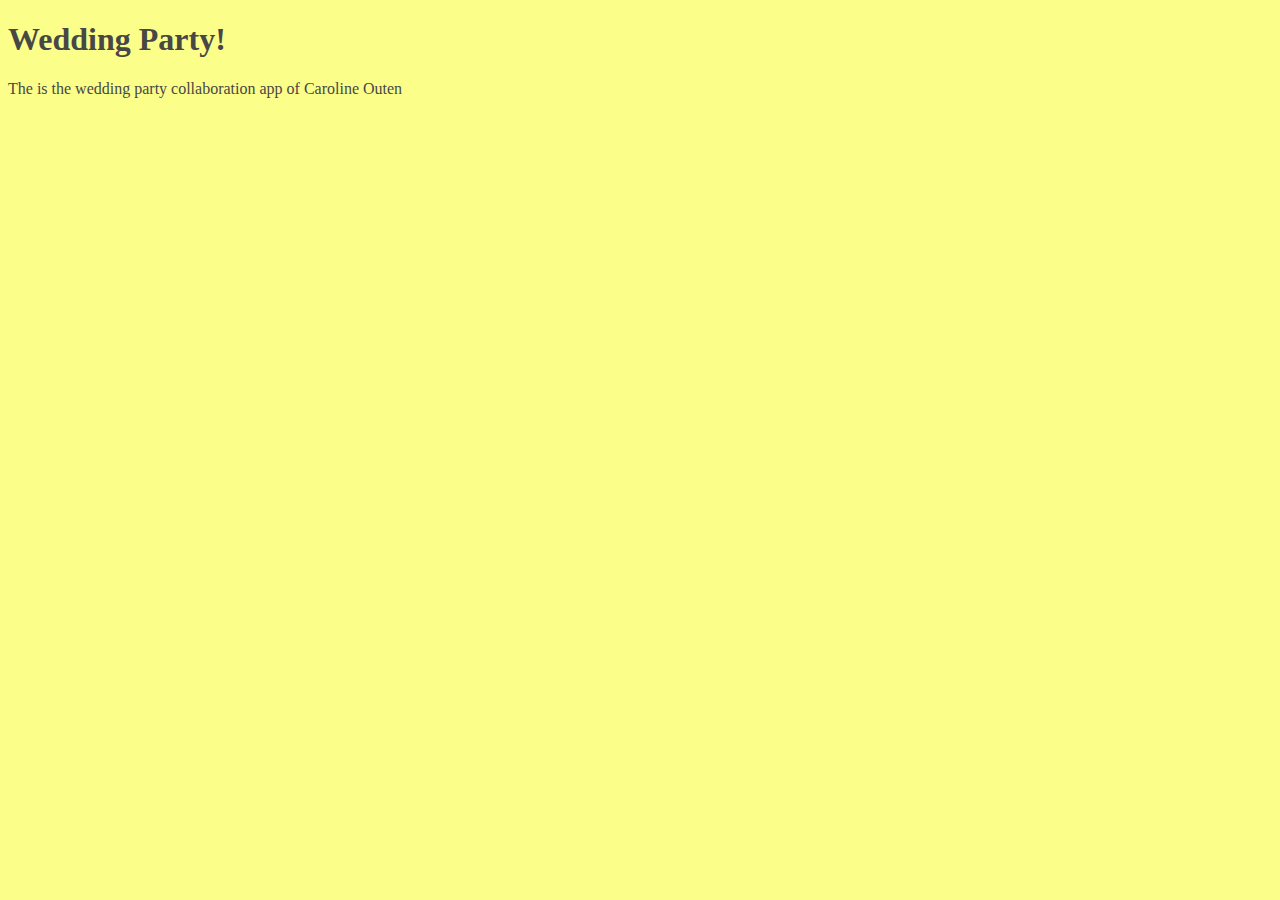
<file: unit_1/index.html>
<!DOCTYPE html>
<html>
<head>
	<link rel="stylesheet" type="text/css" href="css/style.css">
	<title></title>
</head>
<body>
	<h1>Wedding Party!</h1>
	<p>The is the wedding party collaboration app of Caroline Outen</p>

</body>
</html>
</file>
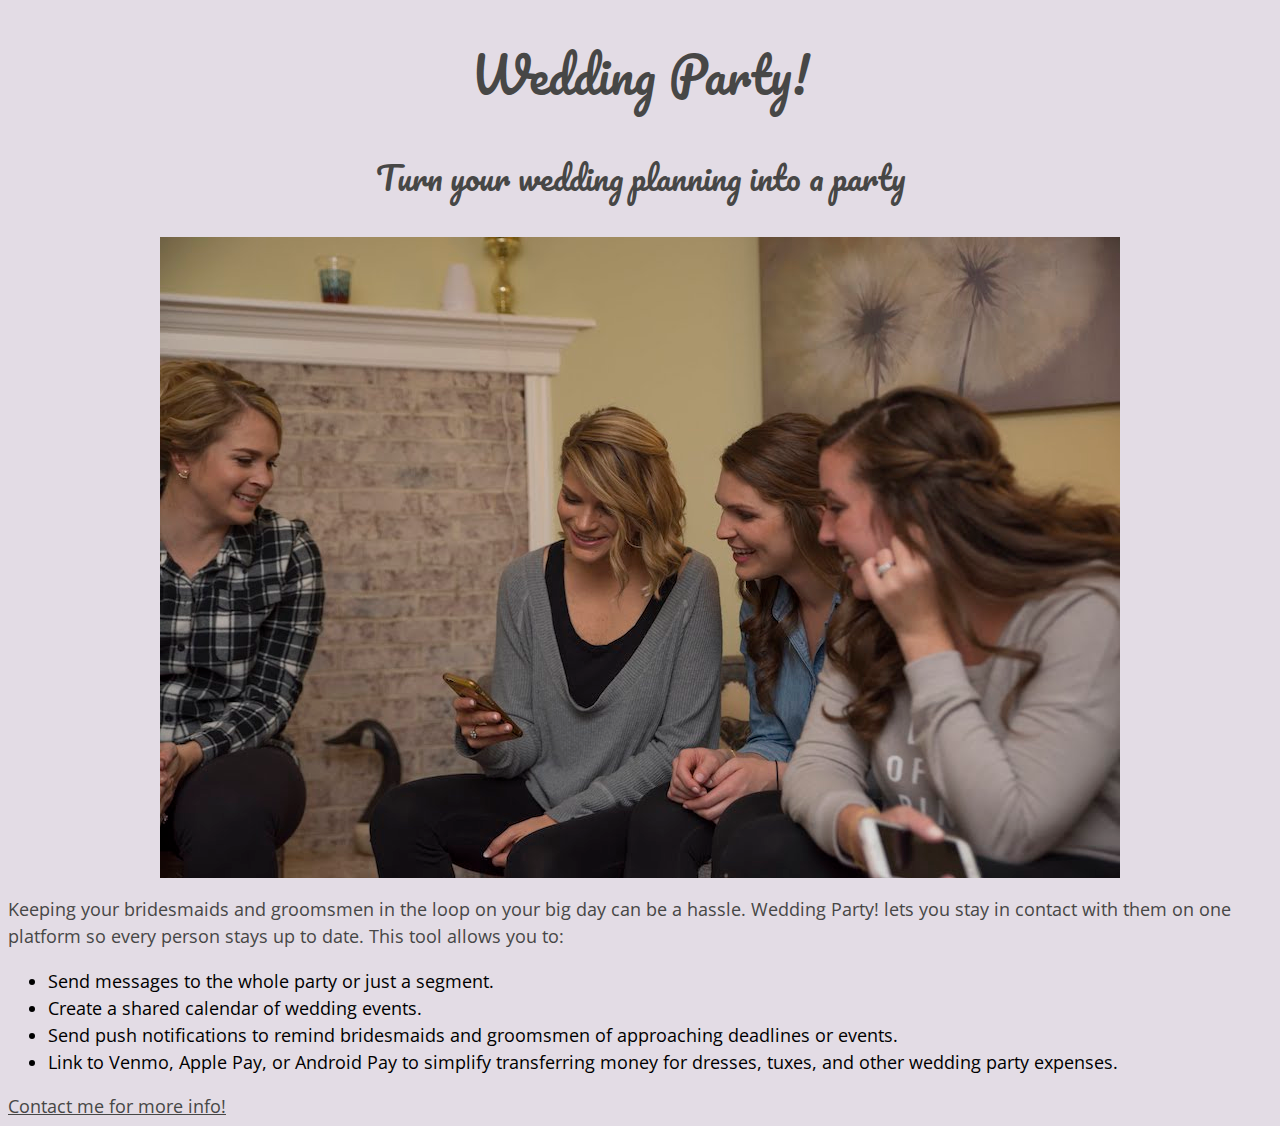
<file: unit_3/index.html>
<!DOCTYPE html>
<html>
<head>
	<link rel="stylesheet" type="text/css" href="css/style.css">
	<title>Wedding Party!</title>
</head>
<body>
	<h1>Wedding Party!</h1>
	<h3 id="slogan">Turn your wedding planning into a party</h3>
	<img src="images/BridalPartywPhone.jpg" alt="Wedding party" title="Wedding Party">
	<p>Keeping your bridesmaids and groomsmen in the loop on your big day can be a hassle. Wedding Party! lets you stay in contact with them on one platform so every person stays up to date. This tool allows you to:</p>
		<ul>
			<li>Send messages to the whole party or just a segment.</li>
			<li>Create a shared calendar of wedding events.</li>
			<li>Send push notifications to remind bridesmaids and groomsmen of approaching deadlines or events.</li>
			<li>Link to Venmo, Apple Pay, or Android Pay to simplify transferring money for dresses, tuxes, and other wedding party expenses.</li>
		</ul>
		<a href="mailto:caroline.outen@gmail.com">Contact me for more info!</a>

</body>
</html>
</file>
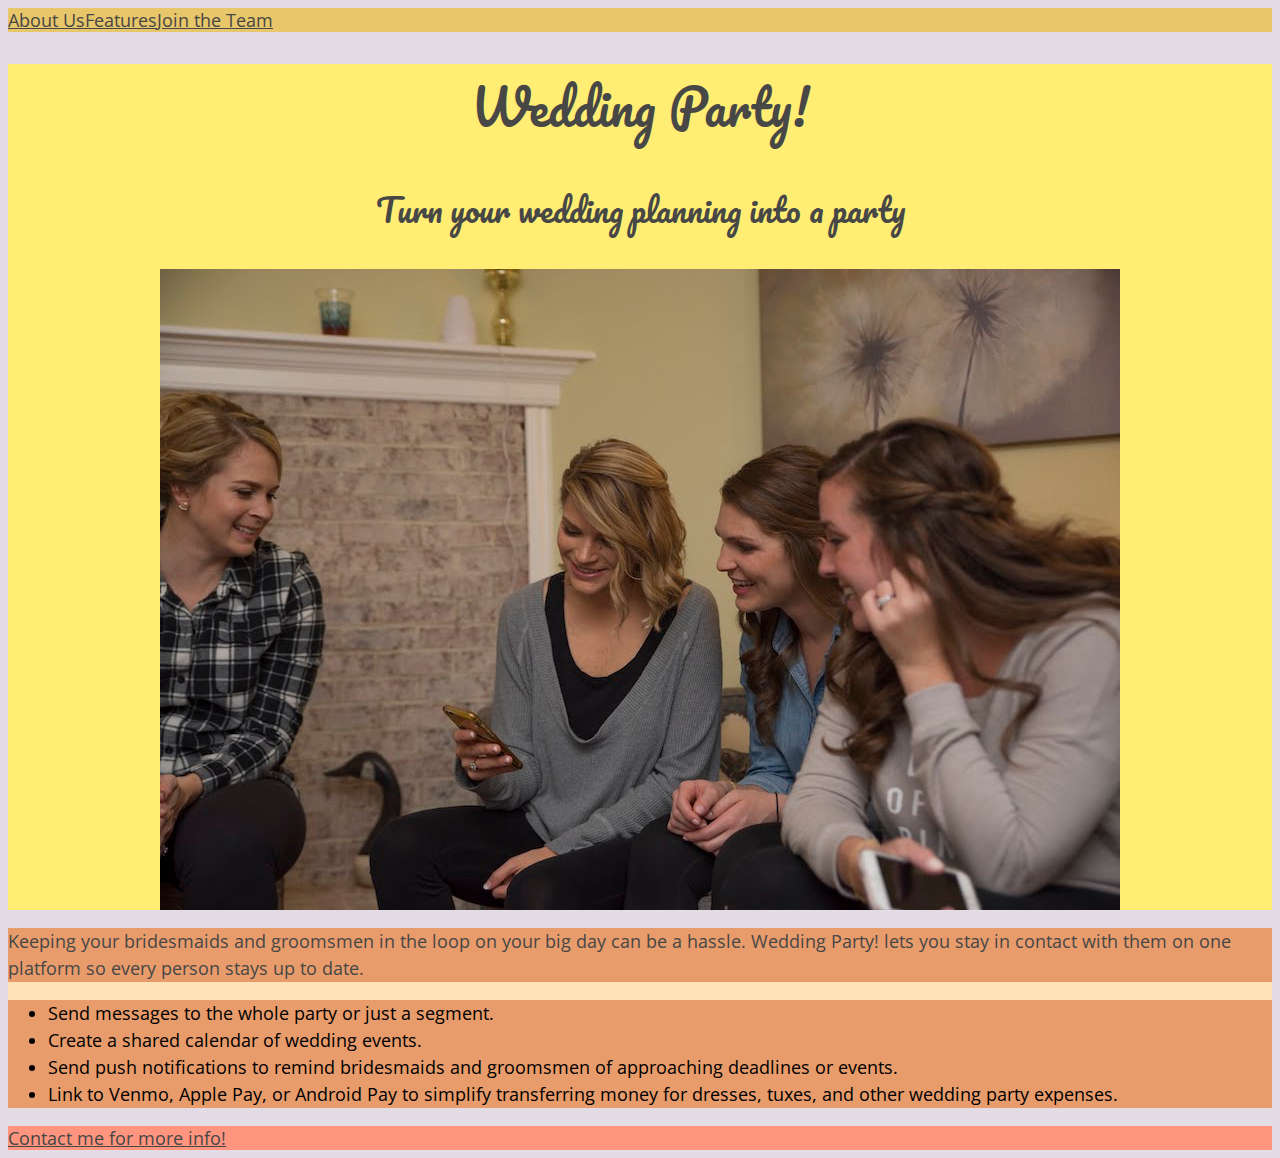
<file: unit_5/index.html>
<!DOCTYPE html>
<html>
<head>
	<link rel="stylesheet" type="text/css" href="css/style.css">
	<title>Wedding Party!</title>
</head>
<body>
	<nav><span><a href="#">About Us</a></span><span><a href="#">Features</a></span><span><a href="#">Join the Team</a></span></nav>
	<header>
	<h1>Wedding Party!</h1>
	<h3 id="slogan">Turn your wedding planning into a party</h3>
	<img src="images/BridalPartywPhone.jpg" alt="Wedding party" title="Wedding Party">
</header>
<section>
<article id="one">
	<p>Keeping your bridesmaids and groomsmen in the loop on your big day can be a hassle. Wedding Party! lets you stay in contact with them on one platform so every person stays up to date.</p>
</article>
<article id="two">
		<ul>
			<li>Send messages to the whole party or just a segment.</li>
			<li>Create a shared calendar of wedding events.</li>
			<li>Send push notifications to remind bridesmaids and groomsmen of approaching deadlines or events.</li>
			<li>Link to Venmo, Apple Pay, or Android Pay to simplify transferring money for dresses, tuxes, and other wedding party expenses.</li>
		</ul>
</article>
</section>
<footer>
		<a href="mailto:caroline.outen@gmail.com">Contact me for more info!</a>
</footer>

</body>
</html>
</file>
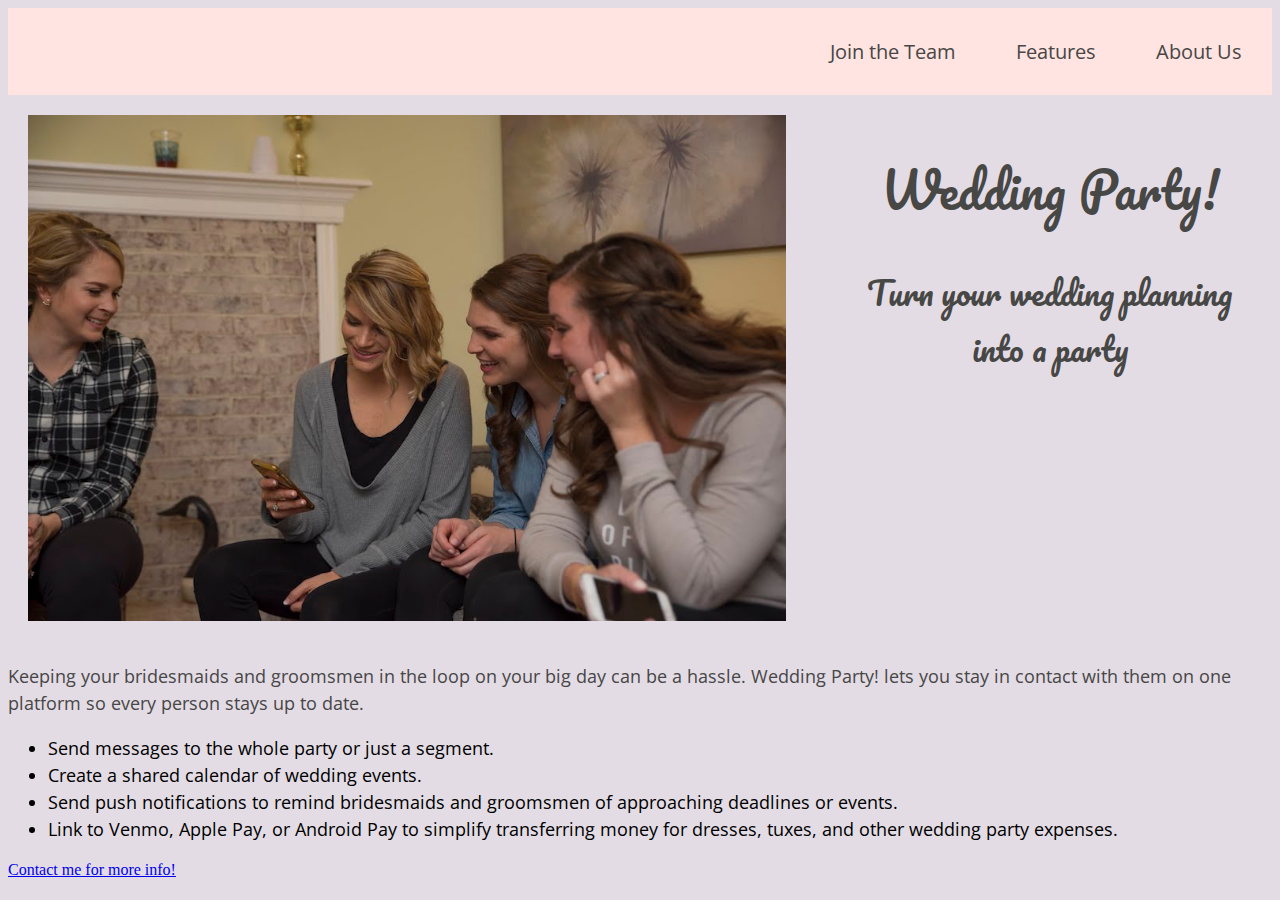
<file: unit_6/index.html>
<!DOCTYPE html>
<html>
<head>
	<link rel="stylesheet" type="text/css" href="css/style.css">
	<title>Wedding Party!</title>
</head>
<body>
	<nav class="clearfix">
		<a href="#">About Us</a>
		<a href="#">Features</a>
		<a href="#">Join the Team</a>
	</nav>
	<header>
		<div id="two column" class="clearfix">	
			<aside id="right">	
				<h1>Wedding Party!</h1>
				<h3 id="slogan">Turn your wedding planning into a party</h3>
			</aside>
			<div id="left">
				<img src="images/BridalPartywPhone.jpg" alt="Wedding party" title="Wedding Party">
			</div>
		</div>
	</header>
<section>
<article id="one">
	<p>Keeping your bridesmaids and groomsmen in the loop on your big day can be a hassle. Wedding Party! lets you stay in contact with them on one platform so every person stays up to date.</p>
</article>
<article id="two">
		<ul>
			<li>Send messages to the whole party or just a segment.</li>
			<li>Create a shared calendar of wedding events.</li>
			<li>Send push notifications to remind bridesmaids and groomsmen of approaching deadlines or events.</li>
			<li>Link to Venmo, Apple Pay, or Android Pay to simplify transferring money for dresses, tuxes, and other wedding party expenses.</li>
		</ul>
</article>
</section>
<footer>
		<a href="mailto:caroline.outen@gmail.com">Contact me for more info!</a>
</footer>

</body>
</html>
</file>
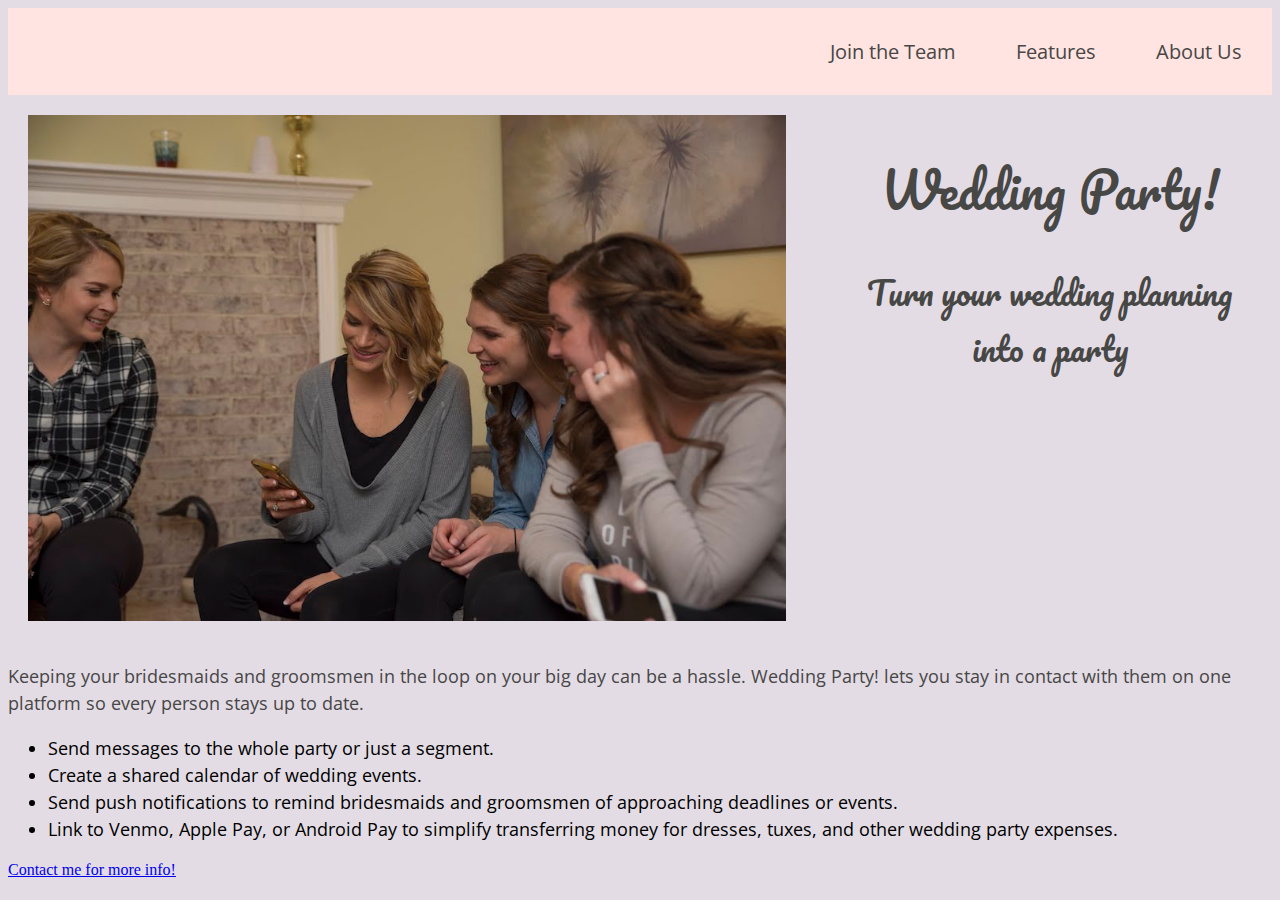
<file: unit_8/index.html>
<!DOCTYPE html>
<html>
<head>
	<link rel="stylesheet" type="text/css" href="css/style.css">
	<title>Wedding Party!</title>
</head>
<body>
<meta name="viewport" content="width=device-width, initial-scale=1">
	<nav class="clearfix">
		<a href="#">About Us</a>
		<a href="#">Features</a>
		<a href="#">Join the Team</a>
	</nav>
	<header>
		<div id="two column" class="clearfix">	
			<aside id="right">	
				<h1>Wedding Party!</h1>
				<h3 id="slogan">Turn your wedding planning into a party</h3>
			</aside>
			<div id="left">
				<img src="images/BridalPartywPhone.jpg" alt="Wedding party" title="Wedding Party">
			</div>
		</div>
	</header>
<section>
<article id="one">
	<p>Keeping your bridesmaids and groomsmen in the loop on your big day can be a hassle. Wedding Party! lets you stay in contact with them on one platform so every person stays up to date.</p>
</article>
<article id="two">
		<ul>
			<li>Send messages to the whole party or just a segment.</li>
			<li>Create a shared calendar of wedding events.</li>
			<li>Send push notifications to remind bridesmaids and groomsmen of approaching deadlines or events.</li>
			<li>Link to Venmo, Apple Pay, or Android Pay to simplify transferring money for dresses, tuxes, and other wedding party expenses.</li>
		</ul>
</article>
</section>
<footer>
		<a href="mailto:caroline.outen@gmail.com">Contact me for more info!</a>
</footer>

</body>
</html>
</file>
<file: unit_1/css/style.css>
body {background-color: #FBFE89;}
h1, p {color: #474746;}
</file>
<file: unit_3/css/style.css>
@import url('https://fonts.googleapis.com/css?family=Open+Sans|Pacifico');

body {
	background-color: rgb(227, 220, 229);
}

h1 {
	font-family: 'Pacifico', cursive;
	color: #474746;
	text-align: Center;
	font-size: 3em;
	font-weight: lighter;

}
h3{
	font-family: 'Pacifico', cursive;
	font-size: 2em;
	text-align: center;
	color: #474746;
	font-weight: lighter;
}
p {
	font-family: 'Open Sans', sans-serif;
	color: #474746;
	font-size: 18px;
	line-height: 1.5em;
}
ul{
	font-family: 'Open Sans', sans-serif;
	font-size: 18px;
	line-height: 1.5em;

}
a {
	font-family: 'Open Sans', sans-serif;
	text-decoration: underline;
	text-align: center;
	color: #474746;
	font-size: 18px;
}
img {
	display: block;
	margin: 0 auto 0 auto;
	width: ;
}
</file>
<file: unit_5/css/style.css>
@import url('https://fonts.googleapis.com/css?family=Open+Sans|Pacifico');

body {
	background-color: rgb(227, 220, 229);
}

h1 {
	font-family: 'Pacifico', cursive;
	color: #474746;
	text-align: Center;
	font-size: 3em;
	font-weight: lighter;

}
h3{
	font-family: 'Pacifico', cursive;
	font-size: 2em;
	text-align: center;
	color: #474746;
	font-weight: lighter;
}
p {
	font-family: 'Open Sans', sans-serif;
	color: #474746;
	font-size: 18px;
	line-height: 1.5em;
}
ul{
	font-family: 'Open Sans', sans-serif;
	font-size: 18px;
	line-height: 1.5em;

}
a {
	font-family: 'Open Sans', sans-serif;
	text-decoration: underline;
	text-align: center;
	color: #474746;
	font-size: 18px;
}
img {
	display: block;
	margin: 0 auto 0 auto;
	width: ;
}
header {
	background-color: #FFED74;
}
nav {
	background-color: #E8C66A;
}
article {
	background-color: #E89C6C;
}
footer {
	background-color: #FF957E;
}
section {
	background-color: #FFE2B8;
}
</file>
<file: unit_6/css/style.css>
@import url('https://fonts.googleapis.com/css?family=Open+Sans|Pacifico');

body {
	background-color: rgb(227, 220, 229);
}

img {
	width: 100%;
}

#two-column {
	background-color: rgb(227, 220, 229);
	border: 1px black solid;
	padding: 20px;
}

#left {
	padding: 20px;
	float: left;
	width: 60%;
}

#right {
	padding: 20px;
	float: right;
	width: 32%;
	text-align: center;
}

h1 {
	font-family: 'Pacifico', cursive;
	color: #474746;
	text-align: Center;
	font-size: 3em;
	font-weight: lighter;

}
h3{
	font-family: 'Pacifico', cursive;
	font-size: 2em;
	text-align: center;
	color: #474746;
	font-weight: lighter;
}

nav {
	background-color: rgb(255,228,225);
}

a:hover {
	background-color: rgb(227, 220, 229);
}
p {
	font-family: 'Open Sans', sans-serif;
	color: #474746;
	font-size: 18px;
	line-height: 1.5em;
}
ul{
	font-family: 'Open Sans', sans-serif;
	font-size: 18px;
	line-height: 1.5em;

}
nav a {
	font-family: 'Open Sans', sans-serif;
	text-decoration: none;
	color: #474746;
	font-size: 20px;
	display: block;
	float: right;
	padding: 30px;
}

.clearfix:after {
	visibility: hidden;
	display: block;
	font-size: 0;
	content: " ";
	clear: both;
	height: 0;
}
</file>
<file: unit_8/css/style.css>
@import url('https://fonts.googleapis.com/css?family=Open+Sans|Pacifico');

body {
	background-color: rgb(227, 220, 229);
}

img {
	width: 100%;
}

#two-column {
	background-color: rgb(227, 220, 229);
	border: 1px black solid;
	padding: 20px;
}

#left {
	padding: 20px;
	float: left;
	width: 60%;
}

#right {
	padding: 20px;
	float: right;
	width: 32%;
	text-align: center;
}

h1 {
	font-family: 'Pacifico', cursive;
	color: #474746;
	text-align: Center;
	font-size: 3em;
	font-weight: lighter;

}
h3{
	font-family: 'Pacifico', cursive;
	font-size: 2em;
	text-align: center;
	color: #474746;
	font-weight: lighter;
}

nav {
	background-color: rgb(255,228,225);
}

a:hover {
	background-color: rgb(227, 220, 229);
}
p {
	font-family: 'Open Sans', sans-serif;
	color: #474746;
	font-size: 18px;
	line-height: 1.5em;
}
ul{
	font-family: 'Open Sans', sans-serif;
	font-size: 18px;
	line-height: 1.5em;

}
nav a {
	font-family: 'Open Sans', sans-serif;
	text-decoration: none;
	color: #474746;
	font-size: 20px;
	display: block;
	float: right;
	padding: 30px;
}

.clearfix:after {
	visibility: hidden;
	display: block;
	font-size: 0;
	content: " ";
	clear: both;
	height: 0;
}

@media (max-width: 800px) {
  nav {
    float: none;
  }

  nav a {
    margin: 0 1.6em .75em 0;
  }

  #right {
  	float:none;
  	display: inline;
  }
  #left {
  	float: none;
  	display: inline;
  }
}
</file>
